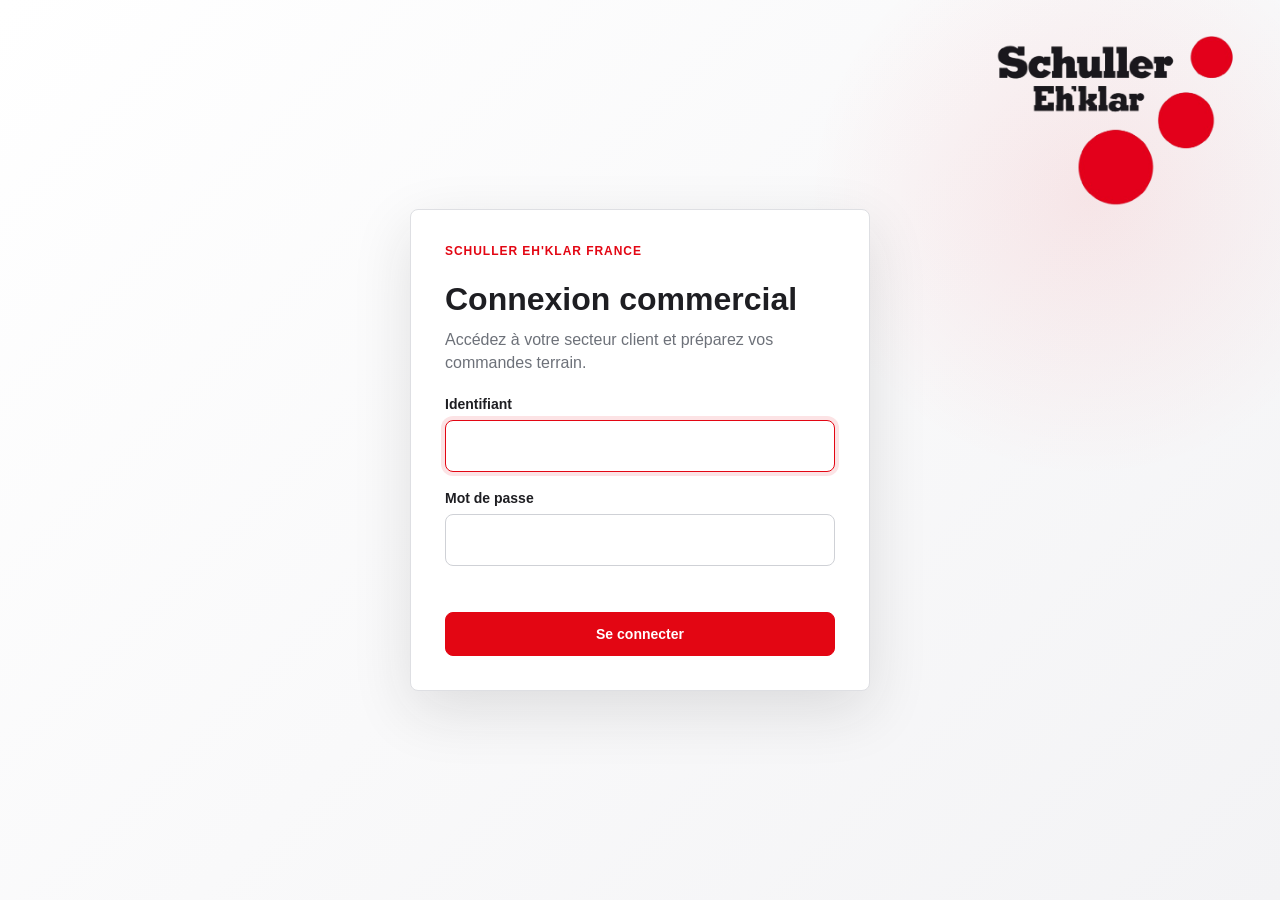
<file: docs/index.html>
<!DOCTYPE html>
<html lang="fr">
  <head>
    <meta charset="UTF-8" />
    <meta name="viewport" content="width=device-width, initial-scale=1.0" />
    <meta
      name="description"
      content="Interface simple de saisie de commande pour commerciaux terrain."
    />
    <title>Saisie de commande</title>
    <link rel="stylesheet" href="style.css" />
  </head>
  <body>
    <section class="login-view" id="loginView" aria-labelledby="loginTitle">
      <img class="login-logo" src="assets/schuller-logo.png" alt="Schuller Eh'Klar" />
      <form class="login-card" id="loginForm">
        <p class="eyebrow">Schuller Eh'Klar France</p>
        <h1 id="loginTitle">Connexion commercial</h1>
        <p class="login-intro">Accédez à votre secteur client et préparez vos commandes terrain.</p>

        <label for="loginId">
          Identifiant
          <input id="loginId" name="loginId" type="text" autocomplete="username" required />
        </label>

        <label for="loginPassword">
          Mot de passe
          <input id="loginPassword" name="loginPassword" type="password" autocomplete="current-password" required />
        </label>

        <p class="login-error" id="loginError" role="alert"></p>
        <button class="primary-button full" type="submit">Se connecter</button>
      </form>
    </section>

    <div class="app-view is-hidden" id="appView">
      <header class="app-header">
        <div>
          <p class="eyebrow" id="sessionLabel">Schuller Eh'Klar France</p>
          <h1>Saisie de commande</h1>
        </div>
        <div class="header-actions">
          <button class="ghost-button" type="button" id="resetOrder">Nouvelle commande</button>
          <button class="ghost-button" type="button" id="logoutButton">Déconnexion</button>
        </div>
      </header>

      <nav class="app-tabs" aria-label="Navigation application">
        <button class="tab-button is-active" type="button" id="homeTab">Accueil</button>
        <button class="tab-button" type="button" id="orderTab">Saisie commande</button>
        <button class="tab-button" type="button" id="historyTab">Commandes passées</button>
      </nav>

      <main class="app-shell dashboard-shell" id="homeView">
        <section class="panel dashboard-hero" aria-labelledby="homeTitle">
          <div>
            <p class="step">Accueil</p>
            <h2 id="homeTitle">Tableau de bord commercial</h2>
            <p>
              Les indicateurs seront alimentés avec votre prochain fichier de statistiques.
            </p>
          </div>
          <div class="dashboard-status">
            <span>Données stats</span>
            <strong>En attente</strong>
          </div>
        </section>

        <section class="dashboard-grid" aria-label="Indicateurs principaux">
          <article class="panel metric-card">
            <span>Commandes du jour</span>
            <strong>--</strong>
            <small>À connecter au fichier stats</small>
          </article>
          <article class="panel metric-card">
            <span>Chiffre d'affaires HT</span>
            <strong>--</strong>
            <small>Jour / semaine / mois</small>
          </article>
          <article class="panel metric-card">
            <span>Clients visités</span>
            <strong>--</strong>
            <small>Suivi activité terrain</small>
          </article>
          <article class="panel metric-card">
            <span>Panier moyen</span>
            <strong>--</strong>
            <small>Montant moyen commande</small>
          </article>
        </section>

        <section class="panel dashboard-panel" aria-labelledby="dashboardNextTitle">
          <div class="panel-heading">
            <div>
              <p class="step">Préparation</p>
              <h2 id="dashboardNextTitle">Prochains dashboards</h2>
            </div>
          </div>
          <div class="dashboard-placeholder-grid">
            <article>
              <strong>Evolution des ventes</strong>
              <span>Graphique mensuel ou hebdomadaire selon le fichier transmis.</span>
            </article>
            <article>
              <strong>Top clients</strong>
              <span>Classement par montant, nombre de commandes ou secteur.</span>
            </article>
            <article>
              <strong>Top produits</strong>
              <span>Références les plus commandées et quantités vendues.</span>
            </article>
          </div>
        </section>
      </main>

      <main class="app-shell is-hidden" id="orderView">
      <section class="panel client-panel" aria-labelledby="clientTitle">
        <div class="panel-heading">
          <div>
            <p class="step">Etape 1</p>
            <h2 id="clientTitle">Choisir le client</h2>
          </div>
          <span class="status-pill" id="clientStatus">Client non selectionne</span>
        </div>

        <div class="search-block">
          <label for="clientSearch">Rechercher par nom, ville ou code client</label>
          <input
            id="clientSearch"
            type="search"
            autocomplete="off"
            placeholder="Ex. Peinture Martin, Lyon, C001..."
          />
          <div class="suggestions" id="clientSuggestions" role="listbox"></div>
        </div>

        <article class="selected-client" id="selectedClient" aria-live="polite">
          <span>Aucun client choisi pour le moment.</span>
        </article>
      </section>

      <section class="panel order-panel" aria-labelledby="orderTitle">
        <div class="panel-heading">
          <div>
            <p class="step">Etape 2</p>
            <h2 id="orderTitle">Ajouter les produits</h2>
          </div>
        </div>

        <div class="table-wrap">
          <table class="order-table">
            <colgroup>
              <col class="col-ref" />
              <col class="col-gencod" />
              <col class="col-name" />
              <col class="col-udv" />
              <col class="col-qty" />
              <col class="col-price" />
              <col class="col-total" />
              <col class="col-action" />
            </colgroup>
            <thead>
              <tr>
                <th>Reference</th>
                <th>Gencod</th>
                <th>Designation</th>
                <th>UDV</th>
                <th>Qte</th>
                <th>Prix U.</th>
                <th>Total</th>
                <th></th>
              </tr>
            </thead>
            <tbody id="orderLines"></tbody>
          </table>
        </div>
        <div class="order-actions">
          <p>Une nouvelle ligne s’ajoute automatiquement après saisie d’une référence valide et d’une quantité.</p>
          <button class="ghost-button compact" type="button" id="addLine">Ajouter une ligne vide</button>
        </div>
      </section>

      <aside class="panel summary-panel" aria-labelledby="summaryTitle">
        <div class="panel-heading">
          <div>
            <p class="step">Etape 3</p>
            <h2 id="summaryTitle">Valider</h2>
          </div>
        </div>

        <dl class="summary-list">
          <div>
            <dt>Client</dt>
            <dd id="summaryClient">Non selectionne</dd>
          </div>
          <div>
            <dt>Lignes</dt>
            <dd id="summaryLines">0</dd>
          </div>
          <div>
            <dt>Total HT</dt>
            <dd id="summaryTotal">0,00 €</dd>
          </div>
        </dl>

        <label class="note-field" for="orderNote">
          Note commande
          <textarea id="orderNote" rows="4" placeholder="Instruction livraison, commentaire interne..."></textarea>
        </label>

        <button class="primary-button full" type="button" id="generateOrderFiles">
          Télécharger CSV ERP + PDF
        </button>
        <p class="helper-text">
          Le CSV contient uniquement les références. Le PDF contient la commande complète.
        </p>
      </aside>
      </main>

      <main class="app-shell is-hidden" id="historyView">
        <section class="panel history-panel" aria-labelledby="historyTitle">
          <div class="panel-heading">
            <div>
              <p class="step">Historique</p>
              <h2 id="historyTitle">Commandes passées</h2>
            </div>
            <span class="status-pill" id="historyCount">0 commande</span>
          </div>
          <div class="history-layout">
            <div class="history-list" id="historyList"></div>
            <article class="history-detail" id="historyDetail">
              <span>Sélectionnez une commande pour consulter le détail.</span>
            </article>
          </div>
        </section>
      </main>
    </div>

    <datalist id="productRefs"></datalist>

    <script src="data.js"></script>
    <script src="script.js"></script>
  </body>
</html>
</file>
<file: docs/style.css>
:root {
  --red: #e30613;
  --red-dark: #b9050f;
  --dark: #1e1e22;
  --muted: #6d7179;
  --line: #dedfe3;
  --soft: #f5f5f5;
  --white: #ffffff;
  --green: #12834a;
  --shadow: 0 10px 30px rgba(30, 30, 34, 0.08);
  --radius: 8px;
  --font: Arial, Helvetica, sans-serif;
}

* {
  box-sizing: border-box;
}

html {
  scroll-behavior: smooth;
}

body {
  min-height: 100vh;
  margin: 0;
  font-family: var(--font);
  color: var(--dark);
  background: #f4f4f5;
  overflow-x: hidden;
}

button,
input,
textarea {
  font: inherit;
}

button {
  cursor: pointer;
}

.is-hidden {
  display: none !important;
}

.login-view {
  position: relative;
  display: grid;
  min-height: 100vh;
  place-items: center;
  padding: 32px;
  background:
    radial-gradient(circle at 85% 22%, rgba(227, 6, 19, 0.08), transparent 280px),
    linear-gradient(135deg, #ffffff 0%, #f3f3f5 100%);
}

.login-logo {
  position: absolute;
  top: 28px;
  right: 34px;
  width: min(260px, 28vw);
  height: auto;
}

.login-card {
  display: grid;
  gap: 18px;
  width: min(460px, 100%);
  padding: 34px;
  background: var(--white);
  border: 1px solid var(--line);
  border-radius: var(--radius);
  box-shadow: 0 20px 60px rgba(30, 30, 34, 0.12);
}

.login-card h1 {
  font-size: 32px;
}

.login-intro {
  margin: -8px 0 4px;
  color: var(--muted);
  line-height: 1.45;
}

.login-error {
  min-height: 18px;
  margin: -4px 0;
  color: var(--red);
  font-size: 13px;
  font-weight: 700;
}

.app-header {
  position: sticky;
  top: 0;
  z-index: 20;
  display: flex;
  align-items: center;
  justify-content: space-between;
  gap: 20px;
  padding: 18px clamp(18px, 3vw, 34px);
  background: rgba(255, 255, 255, 0.94);
  border-bottom: 1px solid var(--line);
  box-shadow: 0 8px 30px rgba(30, 30, 34, 0.06);
  backdrop-filter: blur(16px);
}

.header-actions {
  display: flex;
  align-items: center;
  gap: 10px;
}

.app-tabs {
  display: flex;
  gap: 8px;
  width: min(1840px, 100%);
  margin: 0 auto;
  padding: 12px clamp(10px, 1.2vw, 22px) 0;
}

.tab-button {
  min-height: 38px;
  padding: 0 18px;
  color: var(--muted);
  background: var(--white);
  border: 1px solid var(--line);
  border-radius: var(--radius);
  font-weight: 800;
}

.tab-button.is-active {
  color: var(--white);
  background: var(--dark);
  border-color: var(--dark);
}

.eyebrow,
.step {
  margin: 0 0 5px;
  color: var(--red);
  font-size: 12px;
  font-weight: 700;
  letter-spacing: 0.08em;
  text-transform: uppercase;
}

h1,
h2 {
  margin: 0;
  letter-spacing: 0;
}

h1 {
  font-size: clamp(30px, 3vw, 42px);
}

h2 {
  font-size: clamp(24px, 2vw, 32px);
}

.app-shell {
  display: grid;
  grid-template-columns: 1fr;
  gap: 20px;
  width: min(1680px, 100%);
  margin: 0 auto;
  padding: 22px clamp(14px, 2vw, 34px) 34px;
}

.panel {
  min-width: 0;
  background: var(--white);
  border: 1px solid var(--line);
  border-radius: var(--radius);
  box-shadow: var(--shadow);
}

.client-panel,
.order-panel {
  grid-column: 1;
}

.summary-panel {
  grid-column: 1;
  padding: 0;
}

.dashboard-shell {
  gap: 16px;
}

.dashboard-hero {
  display: flex;
  align-items: center;
  justify-content: space-between;
  gap: 22px;
  padding: 24px 28px;
  background:
    linear-gradient(90deg, rgba(227, 6, 19, 0.08), transparent 48%),
    var(--white);
}

.dashboard-hero p:not(.step) {
  max-width: 680px;
  margin: 8px 0 0;
  color: var(--muted);
  line-height: 1.45;
}

.dashboard-status {
  display: grid;
  gap: 5px;
  min-width: 190px;
  padding: 16px 18px;
  background: var(--dark);
  border-radius: var(--radius);
  color: var(--white);
}

.dashboard-status span {
  color: rgba(255, 255, 255, 0.72);
  font-size: 12px;
  font-weight: 800;
  text-transform: uppercase;
}

.dashboard-status strong {
  font-size: 22px;
}

.dashboard-grid {
  display: grid;
  grid-template-columns: repeat(4, minmax(0, 1fr));
  gap: 14px;
}

.metric-card {
  display: grid;
  gap: 10px;
  padding: 20px;
  min-height: 138px;
}

.metric-card span {
  color: var(--muted);
  font-size: 13px;
  font-weight: 800;
  text-transform: uppercase;
}

.metric-card strong {
  font-size: 36px;
  line-height: 1;
}

.metric-card small {
  color: var(--muted);
  line-height: 1.4;
}

.dashboard-panel {
  overflow: hidden;
}

.dashboard-placeholder-grid {
  display: grid;
  grid-template-columns: repeat(3, minmax(0, 1fr));
  gap: 0;
}

.dashboard-placeholder-grid article {
  min-height: 150px;
  padding: 22px;
  border-right: 1px solid var(--line);
}

.dashboard-placeholder-grid article:last-child {
  border-right: 0;
}

.dashboard-placeholder-grid strong,
.dashboard-placeholder-grid span {
  display: block;
}

.dashboard-placeholder-grid strong {
  margin-bottom: 8px;
  font-size: 18px;
}

.dashboard-placeholder-grid span {
  color: var(--muted);
  line-height: 1.45;
}

.panel-heading {
  display: flex;
  align-items: center;
  justify-content: space-between;
  gap: 16px;
  padding: 22px 30px;
  border-bottom: 1px solid var(--line);
}

.search-block {
  position: relative;
  padding: 26px 30px 18px;
}

label {
  display: grid;
  gap: 8px;
  color: var(--dark);
  font-size: 14px;
  font-weight: 700;
}

input,
textarea {
  width: 100%;
  border: 1px solid #cfd1d6;
  border-radius: var(--radius);
  background: var(--white);
  color: var(--dark);
  outline: none;
  transition: border-color 0.2s ease, box-shadow 0.2s ease;
}

input {
  min-height: 52px;
  padding: 0 16px;
}

textarea {
  resize: vertical;
  padding: 12px 14px;
}

input:focus,
textarea:focus {
  border-color: var(--red);
  box-shadow: 0 0 0 4px rgba(227, 6, 19, 0.11);
}

.suggestions {
  position: absolute;
  right: 30px;
  left: 30px;
  z-index: 5;
  display: none;
  max-height: 260px;
  overflow: auto;
  margin-top: 8px;
  background: var(--white);
  border: 1px solid var(--line);
  border-radius: var(--radius);
  box-shadow: 0 18px 35px rgba(30, 30, 34, 0.12);
}

.suggestions.is-open {
  display: block;
}

.suggestion {
  width: 100%;
  padding: 13px 14px;
  text-align: left;
  background: transparent;
  border: 0;
  border-bottom: 1px solid var(--line);
}

.suggestion:hover,
.suggestion:focus {
  background: #fff5f5;
}

.suggestion strong,
.suggestion span {
  display: block;
}

.suggestion span {
  margin-top: 3px;
  color: var(--muted);
  font-size: 13px;
}

.selected-client {
  margin: 0 30px 26px;
  padding: 18px;
  background: var(--soft);
  border: 1px solid var(--line);
  border-radius: var(--radius);
  color: var(--muted);
}

.selected-client strong {
  display: block;
  margin-bottom: 6px;
  color: var(--dark);
  font-size: 18px;
}

.selected-client span {
  display: block;
  line-height: 1.45;
}

.status-pill {
  display: inline-flex;
  align-items: center;
  min-height: 30px;
  padding: 0 10px;
  border-radius: 999px;
  background: #f1f1f2;
  color: var(--muted);
  font-size: 13px;
  font-weight: 700;
  white-space: nowrap;
}

.status-pill.is-ready {
  background: rgba(18, 131, 74, 0.1);
  color: var(--green);
}

.table-wrap {
  max-width: 100%;
  overflow-x: auto;
  padding-bottom: 2px;
}

.order-table {
  width: 100%;
  min-width: 1470px;
  border-collapse: collapse;
  table-layout: fixed;
}

.col-ref {
  width: 300px;
}

.col-gencod {
  width: 170px;
}

.col-name {
  width: 420px;
}

.col-udv {
  width: 80px;
}

.col-qty {
  width: 170px;
}

.col-price,
.col-total {
  width: 130px;
}

.col-action {
  width: 70px;
}

.order-table th,
.order-table td {
  padding: 14px 16px;
  border-bottom: 1px solid var(--line);
  text-align: left;
  vertical-align: middle;
}

.order-table th {
  background: #fafafa;
  color: var(--muted);
  font-size: 13px;
  text-transform: uppercase;
}

.order-table input {
  min-height: 60px;
  font-size: 22px;
  font-weight: 800;
}

.ref-cell {
  width: 300px;
}

.ref-cell input,
.qty-cell input {
  border-width: 2px;
  background: #fffafa;
}

.gencod-cell {
  width: 170px;
  color: var(--muted);
  font-size: 14px;
}

.name-cell {
  width: 390px;
  font-weight: 700;
  line-height: 1.35;
}

.udv-cell {
  width: 80px;
  color: var(--muted);
  font-weight: 700;
  text-align: center;
}

.qty-cell {
  width: 170px;
}

.qty-cell input {
  text-align: center;
}

.price-cell,
.line-total-cell {
  width: 130px;
  font-weight: 700;
  white-space: nowrap;
}

.empty-product {
  color: var(--muted);
  font-weight: 400;
}

.remove-line {
  width: 46px;
  height: 46px;
  border: 1px solid var(--line);
  border-radius: var(--radius);
  background: var(--white);
  color: var(--muted);
  font-size: 21px;
}

.remove-line:hover {
  border-color: var(--red);
  color: var(--red);
}

.primary-button,
.ghost-button {
  min-height: 46px;
  border-radius: var(--radius);
  font-weight: 800;
  transition: transform 0.2s ease, background 0.2s ease, border-color 0.2s ease;
}

.primary-button {
  padding: 0 18px;
  color: var(--white);
  background: var(--red);
  border: 1px solid var(--red);
}

.primary-button:hover {
  background: var(--red-dark);
  border-color: var(--red-dark);
  transform: translateY(-1px);
}

.primary-button.compact {
  min-height: 52px;
  padding: 0 28px;
  font-size: 18px;
}

.primary-button.full {
  width: 100%;
  min-height: 58px;
  margin-top: 0;
  font-size: 18px;
}

.ghost-button {
  padding: 0 16px;
  background: var(--white);
  border: 1px solid var(--line);
  color: var(--dark);
}

.ghost-button:hover {
  border-color: var(--red);
  color: var(--red);
}

.summary-list {
  display: grid;
  grid-template-columns: repeat(3, minmax(0, 1fr));
  gap: 0;
  margin: 0;
}

.summary-list div {
  display: grid;
  gap: 8px;
  padding: 22px 24px;
  border-right: 1px solid var(--line);
  border-bottom: 1px solid var(--line);
}

.summary-list div:last-child {
  border-right: 0;
}

.summary-list dt {
  color: var(--muted);
  font-weight: 700;
}

.summary-list dd {
  margin: 0;
  font-size: 24px;
  font-weight: 800;
  line-height: 1.2;
  text-align: left;
}

.note-field {
  margin: 0;
}

.helper-text {
  margin: 10px 0 0;
  color: var(--muted);
  font-size: 13px;
  line-height: 1.45;
}

.summary-panel > .panel-heading {
  border-bottom: 1px solid var(--line);
}

.summary-panel .note-field,
.summary-panel .primary-button.full,
.summary-panel .helper-text {
  align-self: start;
}

.summary-panel {
  display: grid;
  grid-template-columns: 1fr 1.1fr 430px;
  gap: 0;
  align-items: stretch;
}

.summary-panel > .panel-heading {
  grid-column: 1 / -1;
}

.summary-list {
  grid-column: 1;
}

.note-field {
  grid-column: 2;
  padding: 22px 24px;
  border-right: 1px solid var(--line);
}

.summary-panel .primary-button.full,
.summary-panel .helper-text {
  grid-column: 3;
  width: calc(100% - 48px);
  margin-right: 24px;
  margin-left: 24px;
}

.summary-panel .primary-button.full {
  margin-top: 22px;
}

@media (max-width: 1240px) {
  .dashboard-grid,
  .dashboard-placeholder-grid {
    grid-template-columns: repeat(2, minmax(0, 1fr));
  }

  .dashboard-placeholder-grid article:nth-child(2) {
    border-right: 0;
  }

  .dashboard-placeholder-grid article:last-child {
    grid-column: 1 / -1;
    border-top: 1px solid var(--line);
  }

  .summary-panel {
    grid-template-columns: 1fr;
  }

  .summary-list,
  .note-field,
  .summary-panel .primary-button.full,
  .summary-panel .helper-text {
    grid-column: 1;
  }

  .note-field {
    border-right: 0;
    border-bottom: 1px solid var(--line);
  }

  .summary-panel .primary-button.full,
  .summary-panel .helper-text {
    margin-right: 24px;
    margin-left: 24px;
  }

  .summary-panel .helper-text {
    margin-bottom: 22px;
  }
}

@media (max-width: 700px) {
  .dashboard-hero {
    align-items: stretch;
    flex-direction: column;
  }

  .dashboard-status {
    min-width: 0;
  }

  .dashboard-grid,
  .dashboard-placeholder-grid {
    grid-template-columns: 1fr;
  }

  .dashboard-placeholder-grid article,
  .dashboard-placeholder-grid article:nth-child(2),
  .dashboard-placeholder-grid article:last-child {
    grid-column: auto;
    border-right: 0;
    border-top: 1px solid var(--line);
  }

  .dashboard-placeholder-grid article:first-child {
    border-top: 0;
  }

  .login-view {
    align-items: start;
    padding: 96px 18px 24px;
  }

  .login-logo {
    top: 18px;
    right: 18px;
    width: 170px;
  }

  .login-card {
    padding: 24px;
  }

  .app-header,
  .panel-heading {
    align-items: stretch;
    flex-direction: column;
  }

  .header-actions {
    align-items: stretch;
    flex-direction: column;
  }

  .ghost-button,
  .primary-button.compact {
    width: 100%;
  }

  .order-table th,
  .order-table td {
    padding: 10px 8px;
  }

  .summary-list {
    grid-template-columns: 1fr;
  }

  .summary-list div {
    border-right: 0;
  }
}

/* Desktop ERP density: keep the complete order row visible without horizontal scroll. */
.app-header {
  padding: 12px clamp(16px, 2vw, 28px);
}

h1 {
  font-size: clamp(26px, 2.2vw, 36px);
}

h2 {
  font-size: clamp(21px, 1.6vw, 28px);
}

.app-shell {
  gap: 14px;
  width: min(1840px, 100%);
  padding: 14px clamp(10px, 1.2vw, 22px) 24px;
}

.panel-heading {
  padding: 16px 22px;
}

.table-wrap {
  overflow-x: visible;
}

.order-table {
  min-width: 0;
  table-layout: fixed;
}

.col-ref {
  width: 13.5%;
}

.col-gencod {
  width: 12.5%;
}

.col-name {
  width: 33%;
}

.col-udv {
  width: 5%;
}

.col-qty {
  width: 8.5%;
}

.col-price,
.col-total {
  width: 8.5%;
}

.col-action {
  width: 3%;
}

.order-table th,
.order-table td {
  padding: 8px 10px;
}

.order-table th {
  font-size: 11px;
}

.order-table input {
  min-height: 42px;
  font-size: 16px;
  font-weight: 700;
}

.gencod-cell {
  font-size: 13px;
  overflow-wrap: anywhere;
}

.name-cell {
  font-size: 14px;
  line-height: 1.25;
  overflow-wrap: anywhere;
}

.price-cell,
.line-total-cell {
  text-align: right;
}

.remove-line {
  width: 32px;
  height: 32px;
  font-size: 15px;
}

.order-actions {
  display: flex;
  align-items: center;
  justify-content: space-between;
  gap: 14px;
  padding: 10px 14px;
  color: var(--muted);
  font-size: 13px;
  border-top: 1px solid var(--line);
  background: #fbfbfc;
}

.order-actions p {
  margin: 0;
}

.ghost-button.compact {
  min-height: 36px;
  font-size: 13px;
  font-weight: 700;
}

.summary-panel {
  grid-template-columns: minmax(360px, 0.8fr) minmax(420px, 1.2fr) 330px;
}

.summary-list div {
  padding: 14px 16px;
}

.summary-list dd {
  font-size: 18px;
}

.note-field {
  padding: 14px 16px;
}

.primary-button.full {
  min-height: 44px;
  font-size: 14px;
}

.summary-panel .primary-button.full {
  margin-top: 14px;
}

.summary-panel .primary-button.full,
.summary-panel .helper-text {
  width: calc(100% - 32px);
  margin-right: 16px;
  margin-left: 16px;
}

.history-layout {
  display: grid;
  grid-template-columns: minmax(360px, 0.9fr) minmax(0, 1.6fr);
  min-height: 520px;
}

.history-list {
  overflow: auto;
  max-height: 680px;
  border-right: 1px solid var(--line);
}

.history-day {
  padding: 14px 16px 6px;
  color: var(--red);
  font-size: 12px;
  font-weight: 900;
  text-transform: uppercase;
}

.history-item {
  display: grid;
  grid-template-columns: minmax(0, 1fr) auto;
  gap: 8px;
  width: 100%;
  padding: 13px 16px;
  text-align: left;
  background: var(--white);
  border: 0;
  border-bottom: 1px solid var(--line);
}

.history-item:hover,
.history-item.is-active {
  background: #fff5f5;
}

.history-item strong,
.history-item span {
  display: block;
}

.history-item small {
  color: var(--muted);
  font-weight: 700;
}

.history-item-total {
  font-weight: 900;
  white-space: nowrap;
}

.history-detail {
  padding: 20px;
}

.history-detail > span {
  color: var(--muted);
}

.history-detail-header {
  display: flex;
  justify-content: space-between;
  gap: 16px;
  padding-bottom: 16px;
  border-bottom: 3px solid var(--red);
}

.history-detail-header h3 {
  margin: 0;
  font-size: 24px;
}

.history-detail-grid {
  display: grid;
  grid-template-columns: repeat(2, minmax(0, 1fr));
  gap: 16px;
  margin: 18px 0;
}

.history-detail-box {
  padding: 14px;
  background: var(--soft);
  border: 1px solid var(--line);
  border-radius: var(--radius);
}

.history-detail-box strong,
.history-detail-box span {
  display: block;
  line-height: 1.45;
}

.history-table {
  width: 100%;
  border-collapse: collapse;
}

.history-table th,
.history-table td {
  padding: 9px 8px;
  border-bottom: 1px solid var(--line);
  text-align: left;
}

.history-table th {
  color: var(--muted);
  font-size: 11px;
  text-transform: uppercase;
}

.history-table td:last-child,
.history-table th:last-child {
  text-align: right;
}

@media (max-width: 1180px) {
  .table-wrap {
    overflow-x: auto;
  }

  .order-table {
    min-width: 1180px;
  }

  .history-layout {
    grid-template-columns: 1fr;
  }

  .history-list {
    max-height: none;
    border-right: 0;
    border-bottom: 1px solid var(--line);
  }
}

@media (max-width: 700px) {
  .order-actions {
    align-items: stretch;
    flex-direction: column;
  }

  .app-tabs,
  .history-detail-grid {
    grid-template-columns: 1fr;
  }

  .app-tabs {
    flex-direction: column;
  }
}
</file>
